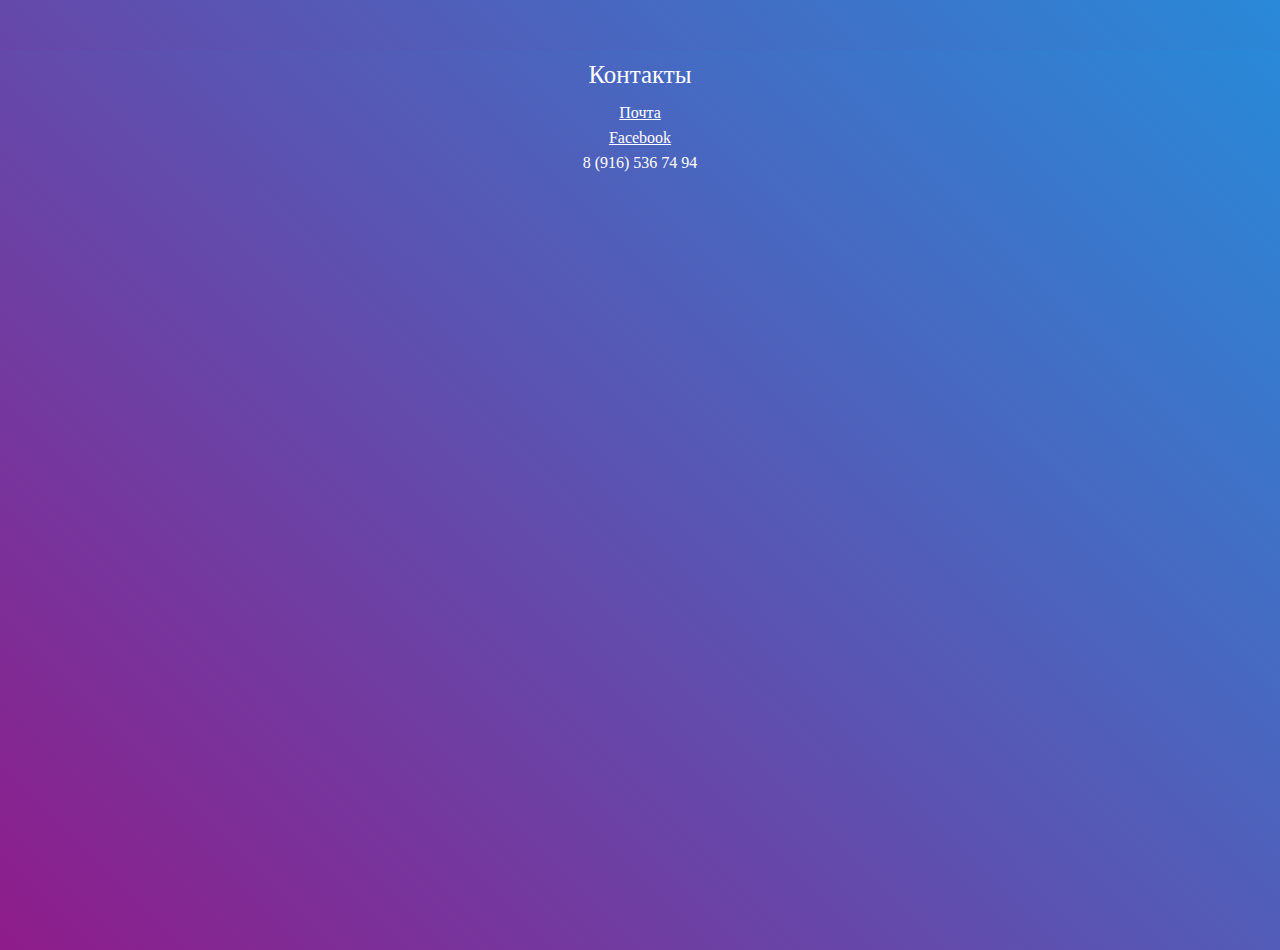
<file: contacts.html>
<!DOCTYPE html>
<html lang="en">
<head>
    <meta charset="UTF-8">
    <title>Портфолио: контакты</title>

    <link rel="stylesheet" href="css/reset.css">
    <link rel="stylesheet" href="css/index.css">

    <style>

        .header {
            text-align: center;
            margin: 50px;
        }

        h2 {
            font-size: 25px;
            line-height: 50px;
        }

        ul {
            line-height: 25px;
        }

    </style>

</head>
<body>

<div class="header">
    <h2>Контакты</h2>
    <ul>
        <li>
            <a href="mailto:kdemidkina@gmail.com">Почта</a>
        </li>
        <li>
            <a href="https://www.facebook.com/ksenia.demidkina.9" target="_blank">Facebook</a>
        </li>
        <li>
            8 (916) 536 74 94
        </li>
    </ul>
</div>

</body>
</html>
</file>
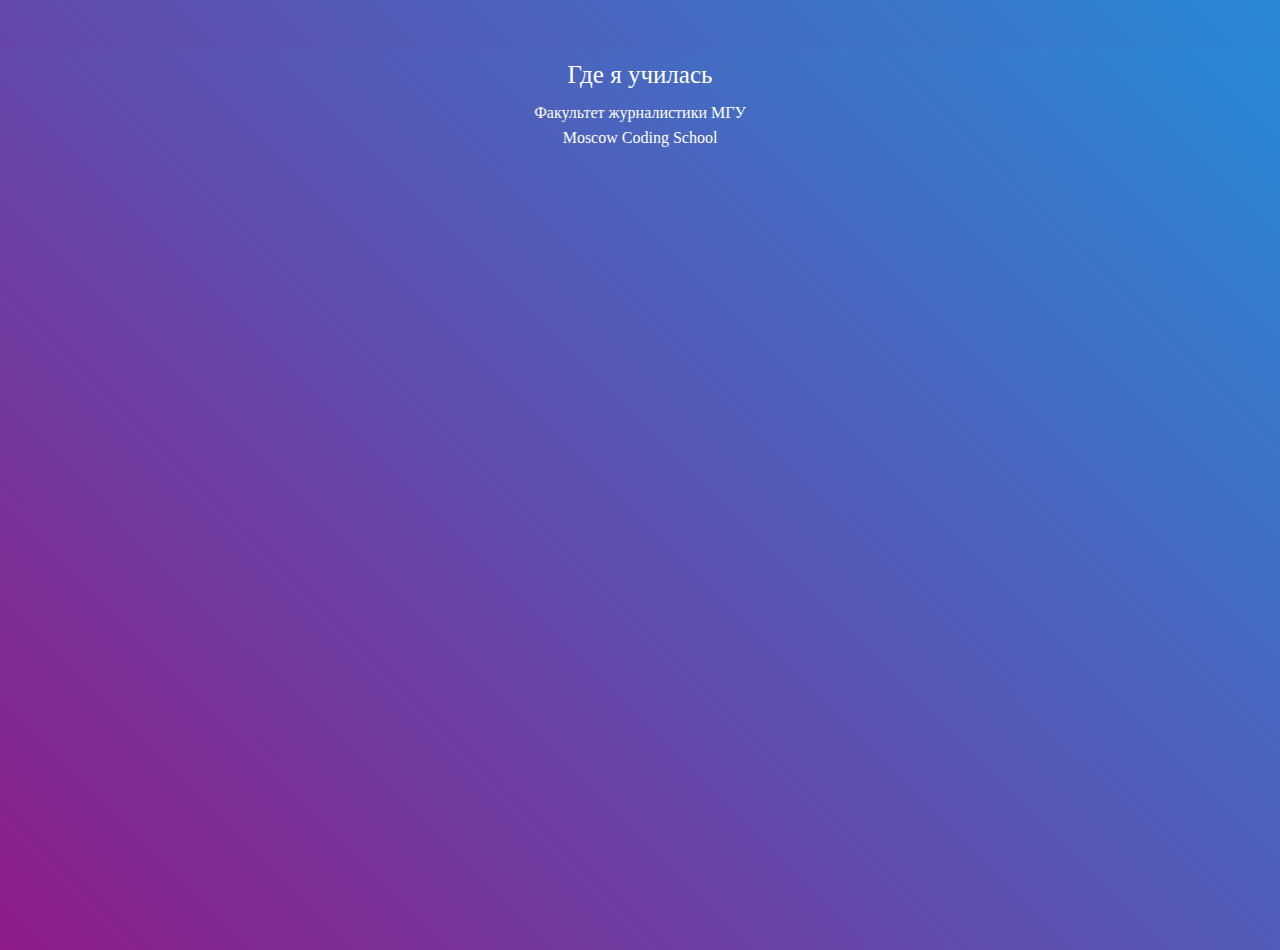
<file: education.html>
<!DOCTYPE html>
<html lang="en">
<head>
    <meta charset="UTF-8">
    <title>Портфолио: образование</title>

    <link rel="stylesheet" href="css/reset.css">
    <link rel="stylesheet" href="css/index.css">

    <style>

        .header {
            text-align: center;
            margin: 50px;
        }

        h2 {
            font-size: 25px;
            line-height: 50px;
        }

        ul {
            line-height: 25px;
            list-style-type: none;
        }

    </style>

</head>
<body>

<div class="header">
    <h2>Где я училась</h2>
    <ul>
        <li>Факультет журналистики МГУ
        </li>
        <li>Moscow Coding School
        </li>
    </ul>
</div>

</body>
</html>
</file>
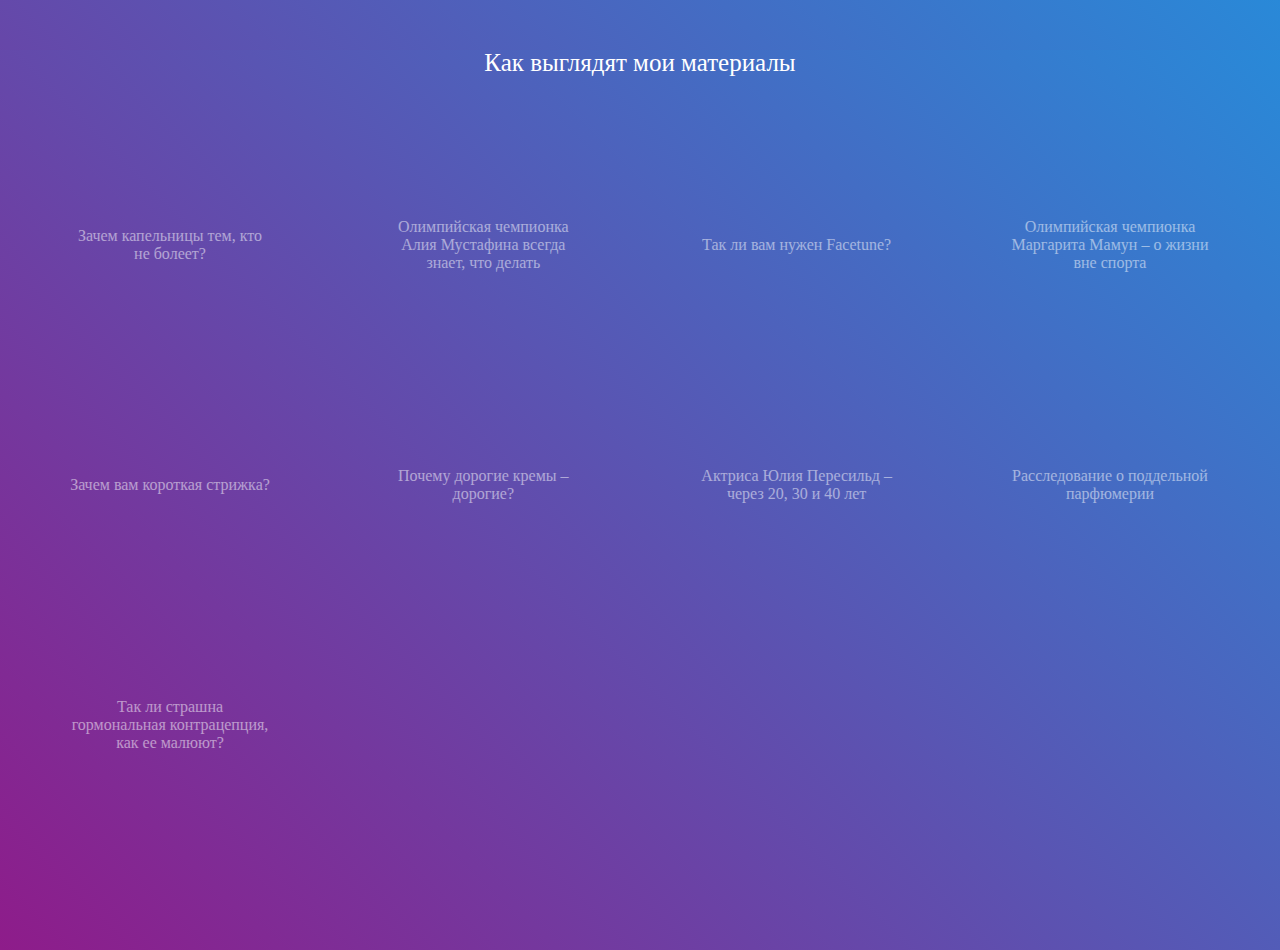
<file: examples.html>
<!DOCTYPE html>
<html lang="en">
<head>
    <meta charset="UTF-8">
    <title>Примеры работ</title>

    <link rel="stylesheet" href="css/reset.css">
    <link rel="stylesheet" href="css/index.css">

    <style>

        h2 {
            text-align: center;
            font-size: 25px;
            margin: 50px;
        }

        .wrapper {
            display: flex;
            flex-wrap: wrap;
            justify-content: space-between;
            margin: 50px;
        }

        .item {
            display: flex;
            align-items: center;
            justify-content: center;
            width: 200px;
            height: 200px;
            margin: 20px;
            text-align: center;
            line-height: normal;
            text-decoration: none;
            background: url('https://unsplash.it/200') no-repeat;
            background-size: cover;
            opacity: .5;
        }

        .item:hover {
            opacity: 1;
            transition: 1s;
        }

    </style>

</head>

<body>

<h2>Как выглядят мои материалы</h2>

<div class="wrapper">
    <a href="pdf/034-Injections%20_%23TS10-2015-02.pdf" class="item">Зачем капельницы тем, кто не болеет?</a>
    <a href="pdf/084-WOTY_Sport%20_%23GL01-2017-04.pdf" class="item">Олимпийская чемпионка Алия Мустафина всегда знает, что делать</a>
    <a href="pdf/132-PSYCHO_Digital%20_%23GL05-2016-58.pdf" class="item">Так ли вам нужен Facetune?</a>
    <a href="pdf/152-FASHION_Mamun%20_%23GL04-2017-23.pdf" class="item">Олимпийская чемпионка Маргарита Мамун – о жизни вне спорта</a>
    <a href="pdf/204-BEAUTY_Hair%20_%23GL04-2016-21.pdf" class="item">Зачем вам короткая стрижка?</a>
    <a href="pdf/Allure%20April%202014_cream.pdf" class="item">Почему дорогие кремы – дорогие?</a>
    <a href="pdf/Allure%20March%202015.pdf" class="item">Актриса Юлия Пересильд – через 20, 30 и 40 лет</a>
    <a href="pdf/Allure%20October%202014_Духи.pdf" class="item">Расследование о поддельной парфюмерии</a>
    <a href="pdf/Allure%20September%202014.pdf" class="item">Так ли страшна гормональная контрацепция, как ее малюют?</a>
</div>

</body>

</html>
</file>
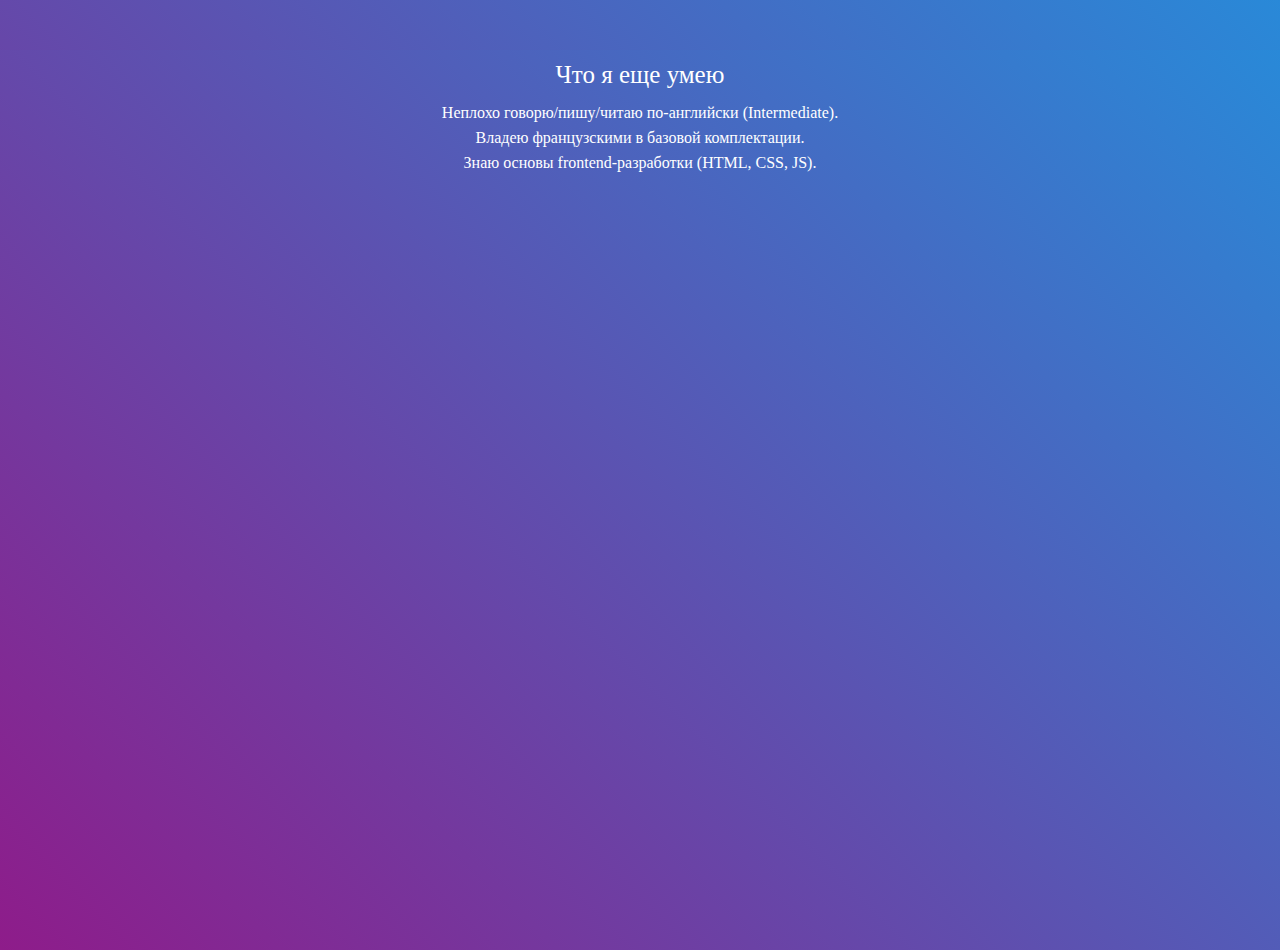
<file: extra.html>
<!DOCTYPE html>
<html lang="en">
<head>
    <meta charset="UTF-8">
    <title>Дополнительные навыки</title>

    <link rel="stylesheet" href="css/reset.css">
    <link rel="stylesheet" href="css/index.css">

    <style>

        .header {
            text-align: center;
            margin: 50px;
        }

        h2 {
            font-size: 25px;
            line-height: 50px;
        }

        ul {
            line-height: 25px;
            list-style-type: none;
        }

    </style>

</head>
<body>

<div class="header">
    <h2>Что я еще умею</h2>
    <ul>
        <li>Неплохо говорю/пишу/читаю по-английски (Intermediate).
        </li>
        <li>Владею французскими в базовой комплектации.
        </li>
        <li>Знаю основы frontend-разработки (HTML, CSS, JS).
        </li>
    </ul>
</div>

</body>
</html>
</file>
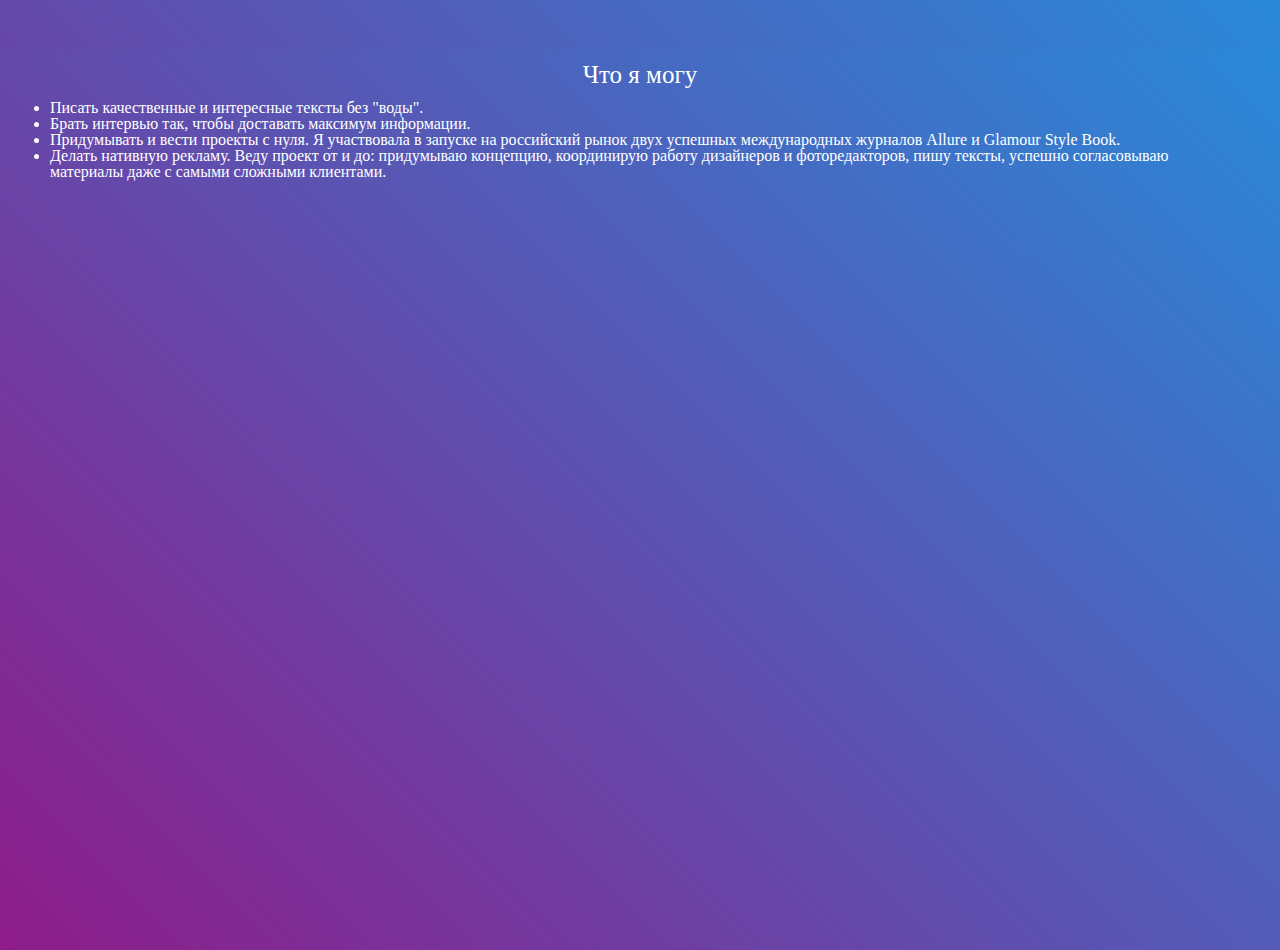
<file: what_i_can.html>
<!DOCTYPE html>
<html lang="en">
<head>
    <meta charset="UTF-8">
    <title>Что я могу</title>

    <link rel="stylesheet" href="css/reset.css">
    <link rel="stylesheet" href="css/index.css">

    <style>

        .header {
            text-align: center;
            margin: 50px;
        }

        h2 {
            font-size: 25px;
            line-height: 50px;
        }

        ul {
            font-size: 
            line-height: 25px;
            list-style-type: disc;
            text-align: left;
        }

    </style>

</head>

<body>

<div class="header">
    <h2>Что я могу</h2>
    <ul>
        <li>Писать качественные и интересные тексты без "воды".</li>
        <li>Брать интервью так, чтобы доставать максимум информации.</li>
        <li>Придумывать и вести проекты с нуля. Я участвовала в запуске на российский рынок двух успешных международных журналов Allure и Glamour Style Book.</li>
        <li>Делать нативную рекламу. Веду проект от и до: придумываю концепцию, координирую работу дизайнеров и фоторедакторов, пишу тексты, успешно согласовываю материалы даже с самыми сложными клиентами.</li>
    </ul>
</div>

</body>

</html>
</file>
<file: css/index.css>
html, body {
    height: 100%;
    /* Permalink - use to edit and share this gradient: http://colorzilla.com/gradient-editor/#8e1c8a+0,2989d8+100,7db9e8+100 */
    background: rgb(142,28,138); /* Old browsers */
    background: -moz-linear-gradient(45deg, rgba(142,28,138,1) 0%, rgba(41,137,216,1) 100%, rgba(125,185,232,1) 100%); /* FF3.6-15 */
    background: -webkit-linear-gradient(45deg, rgba(142,28,138,1) 0%,rgba(41,137,216,1) 100%,rgba(125,185,232,1) 100%); /* Chrome10-25,Safari5.1-6 */
    background: linear-gradient(45deg, rgba(142,28,138,1) 0%,rgba(41,137,216,1) 100%,rgba(125,185,232,1) 100%); /* W3C, IE10+, FF16+, Chrome26+, Opera12+, Safari7+ */
    filter: progid:DXImageTransform.Microsoft.gradient( startColorstr='#8e1c8a', endColorstr='#7db9e8',GradientType=1 ); /* IE6-9 fallback on horizontal gradient */
    background-repeat: no-repeat;
    color: #ffffff;

}

a {
    color: #ffffff;
}
</file>
